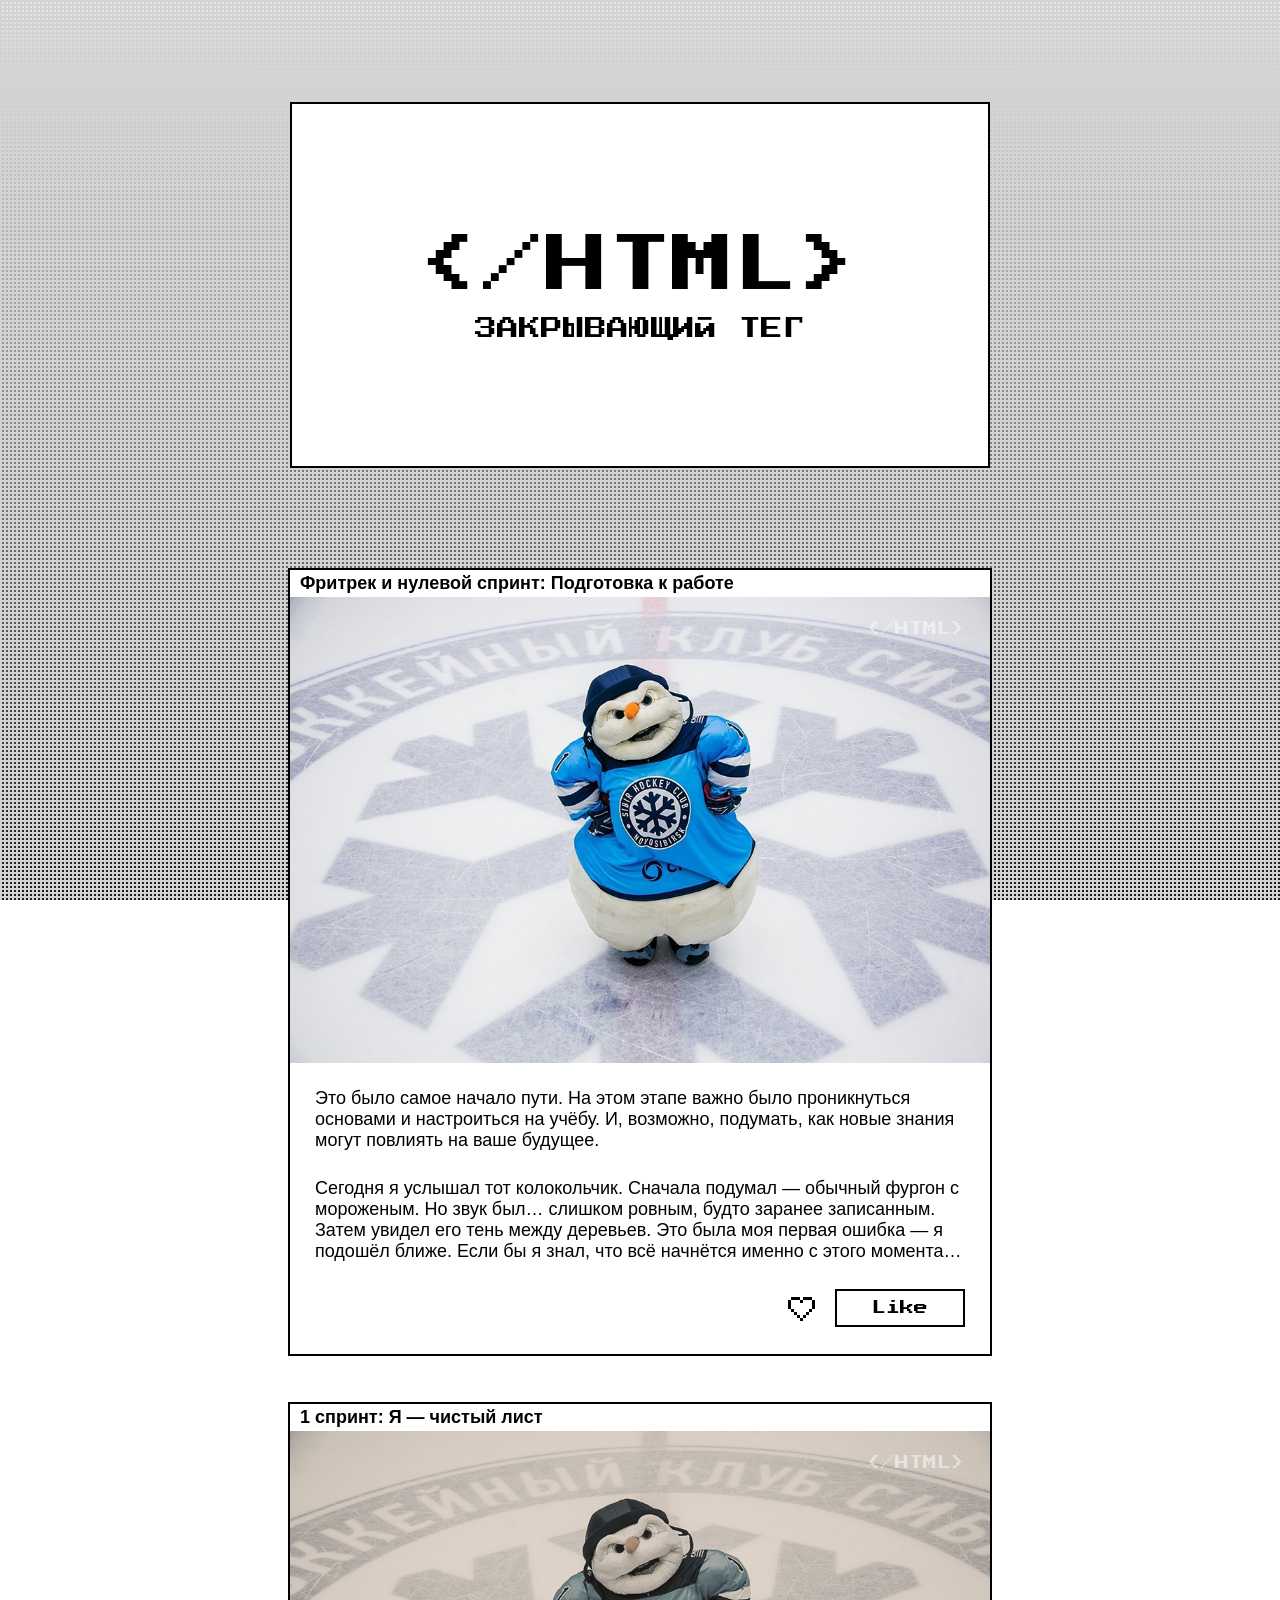
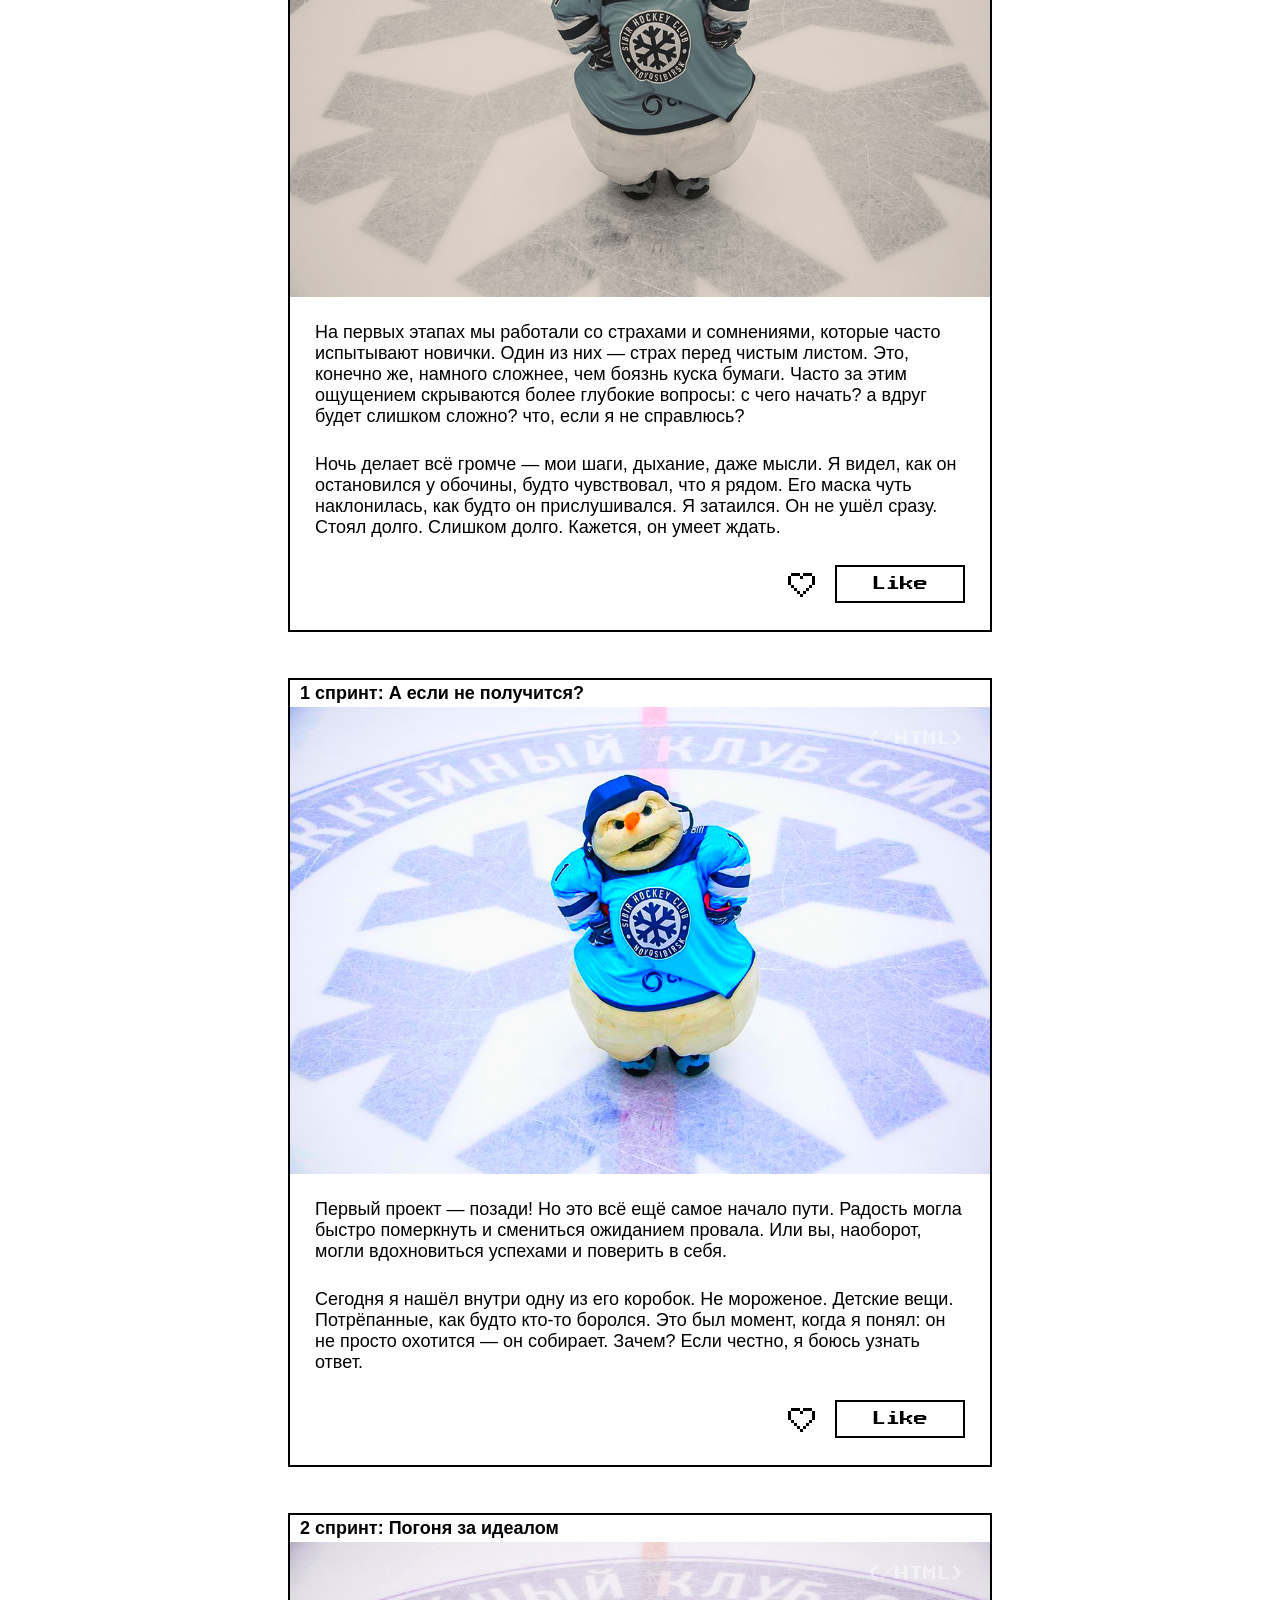
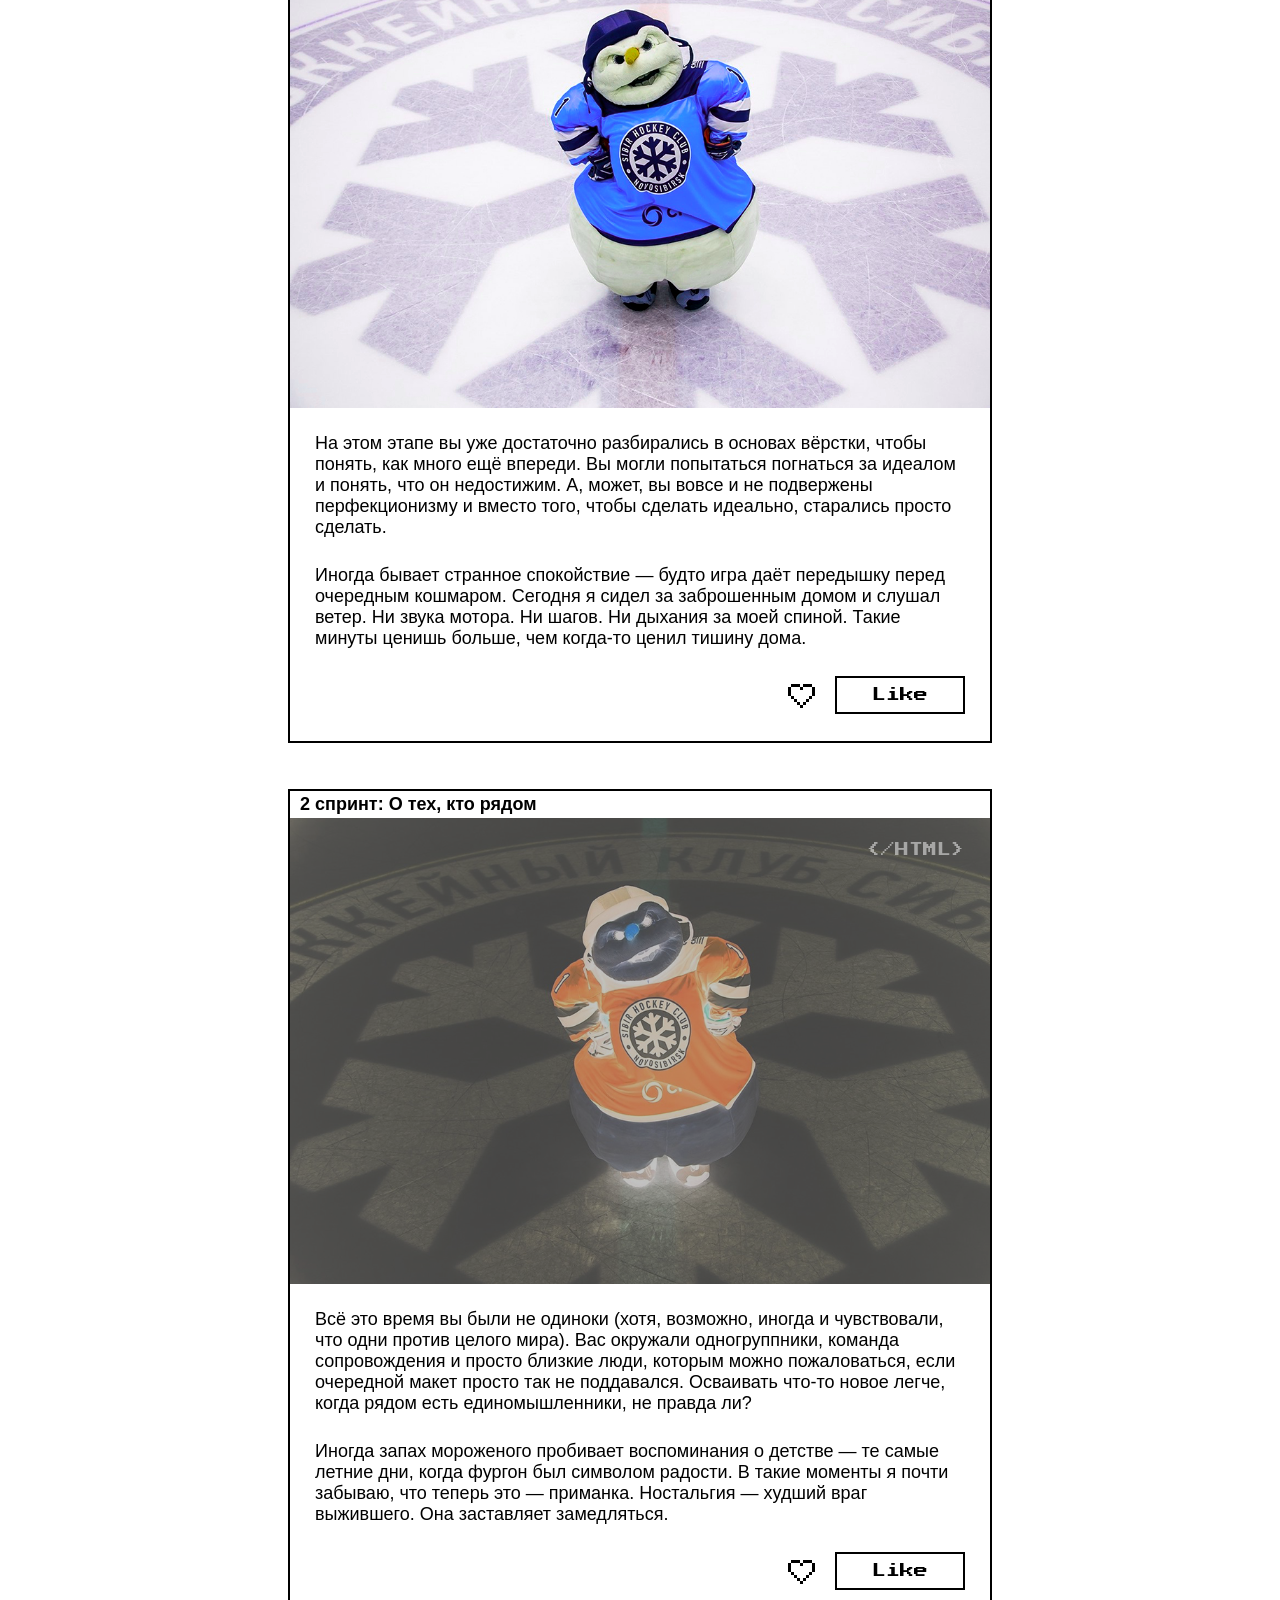
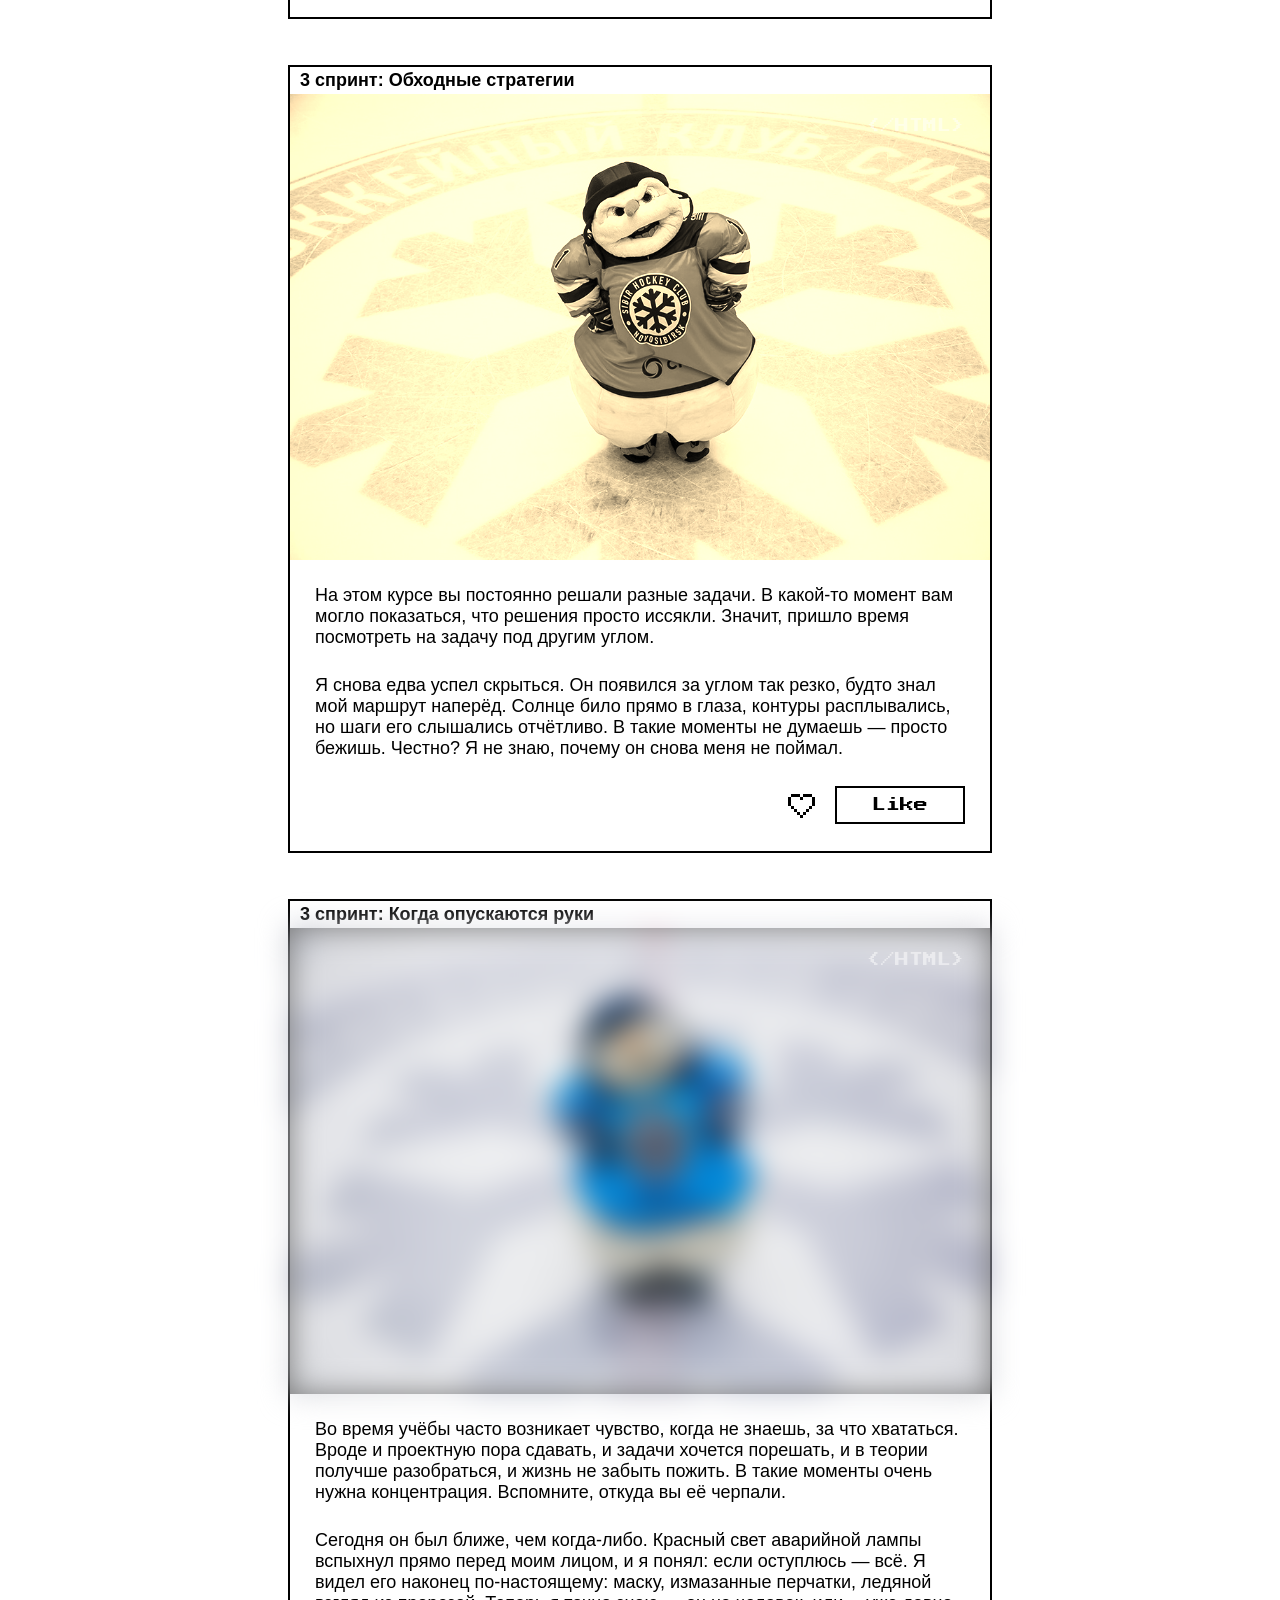
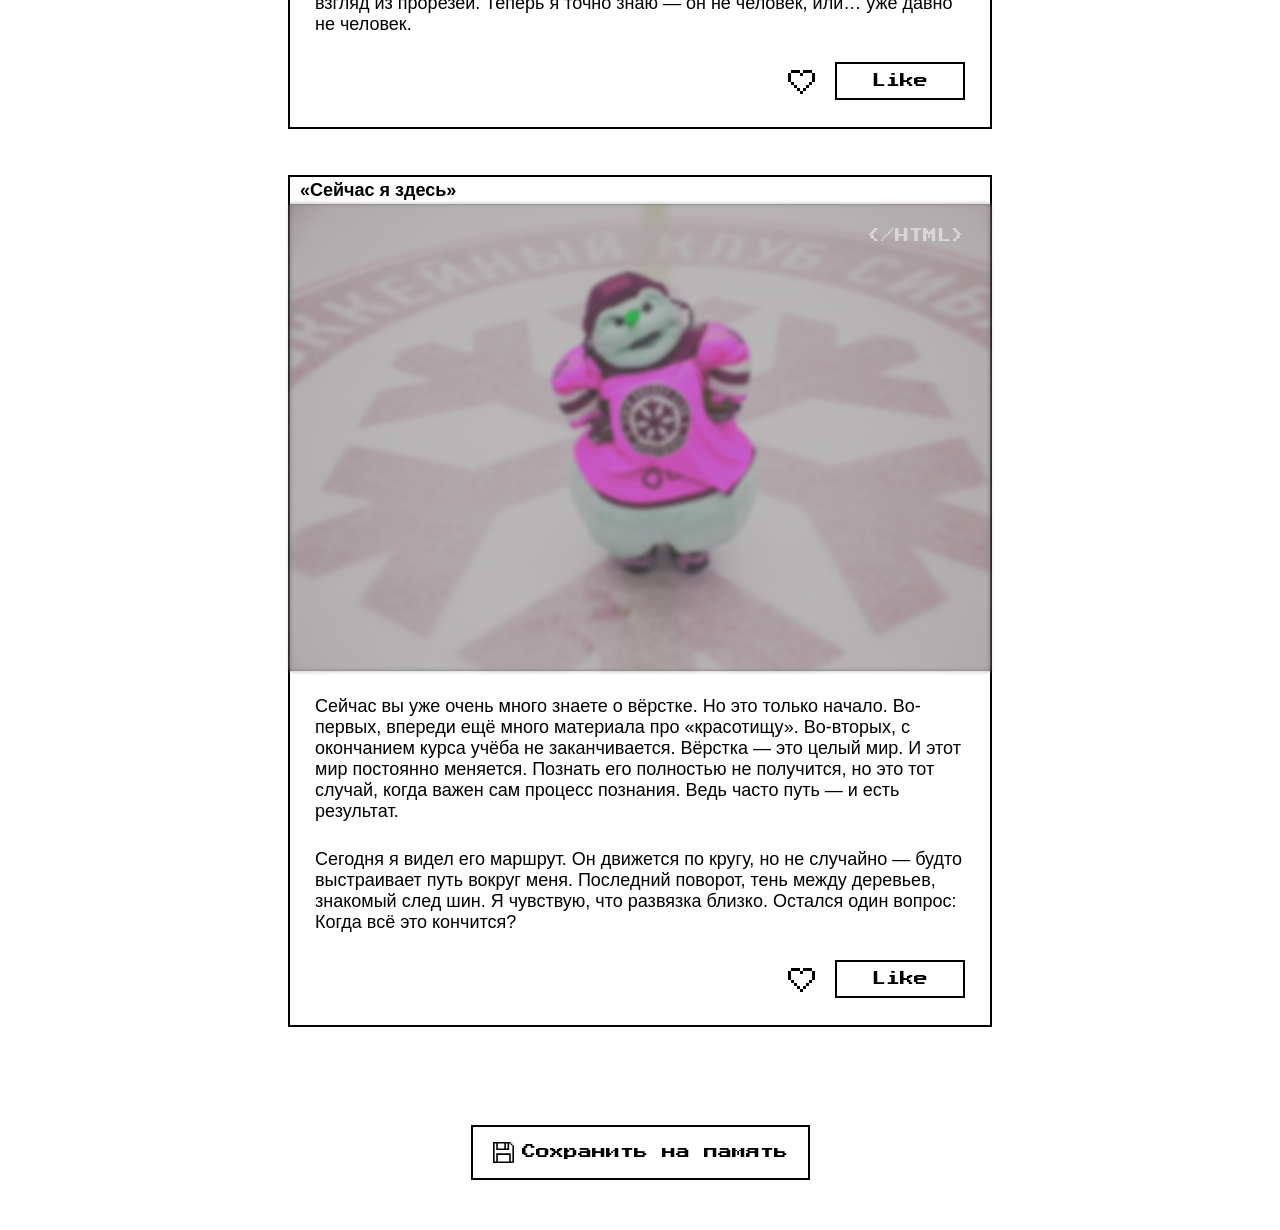
<file: index.html>
<!DOCTYPE html>
<html lang="ru">
  <head>
    <meta charset="UTF-8" />
    <meta name="viewport" content="width=device-width, initial-scale=1.0" />
    <title>Закрывающий тег</title>
    <link rel="stylesheet" href="./fonts/fonts.css" />
    <link rel="stylesheet" href="./styles/variables.css" />
    <link rel="stylesheet" href="./styles/globals.css" />
    <link rel="stylesheet" href="./styles/style.css" />
    <link rel="stylesheet" href="./styles/animations.css" />
    <link rel="icon" href="./images/favicon_image.ico" sizes="any" />
    <link rel="icon" href="./svg/favicon_image.svg" type="image/svg+xml" />
    <link rel="mobile-icon" href="./images/favicon_image.png" />
  </head>
  <body class="page">
    <header class="header">
      <p class="header-logo">&lt;/html&gt;</p>
      <p class="header-title">закрывающий тег</p>
    </header>
    <main>
     <section class="zero-sprint content__section">
        <h2 class="card-title">
          Фритрек и нулевой спринт: Подготовка к работе
        </h2>
        <div class="card-image">
          <span class="card-label">&lt;/HTML&gt;</span>
          <img class="section__card-image" src="./images/sneg.png" alt="zero_picture" loading="lazy" />
        </div>
        <div class="card-text">
          <p class="section__card-paragraph">
            Это было самое начало пути. На этом этапе важно было проникнуться
            основами и настроиться на учёбу. И, возможно, подумать, как новые
            знания могут повлиять на ваше будущее.
          </p>
          <p class="section__card-paragraph">
            Сегодня я услышал тот колокольчик. Сначала подумал — обычный фургон с мороженым. 
            Но звук был… слишком ровным, будто заранее записанным. Затем увидел его тень между деревьев. 
            Это была моя первая ошибка — я подошёл ближе. Если бы я знал, что всё начнётся именно с этого момента…
          </p>
          <div class="button-container">
            <button type="button" class="card__icon-button">
            <svg class="like-icon" width="39" height="36" viewBox="0 0 39 36" fill="none" xmlns="http://www.w3.org/2000/svg">
              <g class="heart">
                <path class="contour" d="M12 6H9V9H12V6ZM15 6H12V9H15V6ZM9 9H6V12H9V9ZM9 12H6V15H9V12ZM9 15H6V18H9V15ZM18 6H15V9H18V6ZM12 18H9V21H12V18ZM15 21H12V24H15V21ZM18 24H15V27H18V24ZM27 6H30V9H27V6ZM24 6H27V9H24V6ZM30 9H33V12H30V9ZM30 12H33V15H30V12ZM30 15H33V18H30V15ZM21 6H24V9H21V6ZM27 18H30V21H27V18ZM24 21H27V24H24V21ZM21 24H24V27H21V24ZM21 27H18V30H21V27ZM21 9H18V12H21V9Z" fill="black"/>
                <path class="main-body" d="M12 9H9V12H12V9ZM15 12H12V15H15V12ZM18 9H15V12H18V9ZM12 15H9V18H12V15ZM15 15H12V18H15V15ZM15 18H12V21H15V18ZM18 12H15V15H18V12ZM18 21H15V24H18V21ZM18 18H15V21H18V18ZM27 9H30V12H27V9ZM24 9H27V12H24V9ZM27 12H30V15H27V12ZM24 12H27V15H24V12ZM21 9H24V12H21V9ZM27 15H30V18H27V15ZM24 15H27V18H24V15ZM24 18H27V21H24V18ZM21 12H24V15H21V12ZM21 21H24V24H21V21ZM21 18H24V21H21V18ZM21 21H18V24H21V21ZM21 24H18V27H21V24Z" fill="#FF0000"/>
                <path class="core" d="M18 15H15V18H18V15ZM21 15H24V18H21V15ZM21 15H18V18H21V15ZM21 12H18V15H21V12ZM21 18H18V21H21V18Z" fill="white"/>
              </g>
              <path class="sparks" d="M36 13H39V16H36V13ZM27 27H30V30H27V27ZM18 33H21V36H18V33ZM9 27H12V30H9V27ZM24 0H27V3H24V0ZM33 3H36V6H33V3ZM3 3H6V6H3V3ZM12 0H15V3H12V0ZM0 13H3V16H0V13Z" fill="#FF0000"/>
            </svg>
            </button>
            <button type="button" class="card__like-button animated-button">
              <span class="button__text">Like</span>
            </button>
          </div>
        </div>
      </section>

      <section class="one-sprint content__section">
        <h2 class="card-title">
          1 спринт: Я — чистый лист
        </h2>
        <div class="card-image">
          <span class="card-label">&lt;/HTML&gt;</span>
          <img class="section__card-image first-picture" src="./images/sneg.png" alt="zero_picture" loading="lazy" />
        </div>
        <div class="card-text">
          <p class="section__card-paragraph">
            На первых этапах мы работали со страхами и сомнениями, которые часто испытывают новички.
            Один из них — страх перед чистым листом. Это, конечно же, намного сложнее, чем боязнь куска бумаги. 
            Часто за этим ощущением скрываются более глубокие вопросы: с чего начать? а вдруг будет слишком сложно? что, 
            если я не справлюсь?
          </p>
          <p class="section__card-paragraph">
            Ночь делает всё громче — мои шаги, дыхание, даже мысли. Я видел, как он остановился у обочины, 
            будто чувствовал, что я рядом. Его маска чуть наклонилась, как будто он прислушивался. Я затаился. 
            Он не ушёл сразу. Стоял долго. Слишком долго. Кажется, он умеет ждать.
          </p>
          <div class="button-container">
            <button type="button" class="card__icon-button">
            <svg class="like-icon" width="39" height="36" viewBox="0 0 39 36" fill="none" xmlns="http://www.w3.org/2000/svg">
              <g class="heart">
                <path class="contour" d="M12 6H9V9H12V6ZM15 6H12V9H15V6ZM9 9H6V12H9V9ZM9 12H6V15H9V12ZM9 15H6V18H9V15ZM18 6H15V9H18V6ZM12 18H9V21H12V18ZM15 21H12V24H15V21ZM18 24H15V27H18V24ZM27 6H30V9H27V6ZM24 6H27V9H24V6ZM30 9H33V12H30V9ZM30 12H33V15H30V12ZM30 15H33V18H30V15ZM21 6H24V9H21V6ZM27 18H30V21H27V18ZM24 21H27V24H24V21ZM21 24H24V27H21V24ZM21 27H18V30H21V27ZM21 9H18V12H21V9Z" fill="black"/>
                <path class="main-body" d="M12 9H9V12H12V9ZM15 12H12V15H15V12ZM18 9H15V12H18V9ZM12 15H9V18H12V15ZM15 15H12V18H15V15ZM15 18H12V21H15V18ZM18 12H15V15H18V12ZM18 21H15V24H18V21ZM18 18H15V21H18V18ZM27 9H30V12H27V9ZM24 9H27V12H24V9ZM27 12H30V15H27V12ZM24 12H27V15H24V12ZM21 9H24V12H21V9ZM27 15H30V18H27V15ZM24 15H27V18H24V15ZM24 18H27V21H24V18ZM21 12H24V15H21V12ZM21 21H24V24H21V21ZM21 18H24V21H21V18ZM21 21H18V24H21V21ZM21 24H18V27H21V24Z" fill="#FF0000"/>
                <path class="core" d="M18 15H15V18H18V15ZM21 15H24V18H21V15ZM21 15H18V18H21V15ZM21 12H18V15H21V12ZM21 18H18V21H21V18Z" fill="white"/>
              </g>
              <path class="sparks" d="M36 13H39V16H36V13ZM27 27H30V30H27V27ZM18 33H21V36H18V33ZM9 27H12V30H9V27ZM24 0H27V3H24V0ZM33 3H36V6H33V3ZM3 3H6V6H3V3ZM12 0H15V3H12V0ZM0 13H3V16H0V13Z" fill="#FF0000"/>
            </svg>
            </button>
            <button type="button" class="card__like-button animated-button">
              <span class="button__text">Like</span>
            </button>
          </div>
        </div>
      </section>

      <section class="two-sprint content__section">
        <h2 class="card-title">
          1 спринт: А если не получится?
        </h2>
        <div class="card-image">
          <span class="card-label">&lt;/HTML&gt;</span>
          <img class="section__card-image second-picture" src="./images/sneg.png" alt="zero_picture" loading="lazy" />
        </div>
        <div class="card-text">
          <p class="section__card-paragraph">
            Первый проект — позади! Но это всё ещё самое начало пути. Радость могла быстро померкнуть 
            и смениться ожиданием провала. Или вы, наоборот, могли вдохновиться успехами и поверить в себя.
          </p>
          <p class="section__card-paragraph">
            Сегодня я нашёл внутри одну из его коробок. Не мороженое. Детские вещи. 
            Потрёпанные, как будто кто-то боролся. Это был момент, когда я понял: он не просто охотится — он собирает. 
            Зачем? Если честно, я боюсь узнать ответ.
          </p>
          <div class="button-container">
            <button type="button" class="card__icon-button">
            <svg class="like-icon" width="39" height="36" viewBox="0 0 39 36" fill="none" xmlns="http://www.w3.org/2000/svg">
              <g class="heart">
                <path class="contour" d="M12 6H9V9H12V6ZM15 6H12V9H15V6ZM9 9H6V12H9V9ZM9 12H6V15H9V12ZM9 15H6V18H9V15ZM18 6H15V9H18V6ZM12 18H9V21H12V18ZM15 21H12V24H15V21ZM18 24H15V27H18V24ZM27 6H30V9H27V6ZM24 6H27V9H24V6ZM30 9H33V12H30V9ZM30 12H33V15H30V12ZM30 15H33V18H30V15ZM21 6H24V9H21V6ZM27 18H30V21H27V18ZM24 21H27V24H24V21ZM21 24H24V27H21V24ZM21 27H18V30H21V27ZM21 9H18V12H21V9Z" fill="black"/>
                <path class="main-body" d="M12 9H9V12H12V9ZM15 12H12V15H15V12ZM18 9H15V12H18V9ZM12 15H9V18H12V15ZM15 15H12V18H15V15ZM15 18H12V21H15V18ZM18 12H15V15H18V12ZM18 21H15V24H18V21ZM18 18H15V21H18V18ZM27 9H30V12H27V9ZM24 9H27V12H24V9ZM27 12H30V15H27V12ZM24 12H27V15H24V12ZM21 9H24V12H21V9ZM27 15H30V18H27V15ZM24 15H27V18H24V15ZM24 18H27V21H24V18ZM21 12H24V15H21V12ZM21 21H24V24H21V21ZM21 18H24V21H21V18ZM21 21H18V24H21V21ZM21 24H18V27H21V24Z" fill="#FF0000"/>
                <path class="core" d="M18 15H15V18H18V15ZM21 15H24V18H21V15ZM21 15H18V18H21V15ZM21 12H18V15H21V12ZM21 18H18V21H21V18Z" fill="white"/>
              </g>
              <path class="sparks" d="M36 13H39V16H36V13ZM27 27H30V30H27V27ZM18 33H21V36H18V33ZM9 27H12V30H9V27ZM24 0H27V3H24V0ZM33 3H36V6H33V3ZM3 3H6V6H3V3ZM12 0H15V3H12V0ZM0 13H3V16H0V13Z" fill="#FF0000"/>
            </svg>
            </button>
            <button type="button" class="card__like-button animated-button">
              <span class="button__text">Like</span>
            </button>
          </div>
        </div>
      </section>

      <section class="three-sprint content__section">
        <h2 class="card-title">
          2 спринт: Погоня за идеалом
        </h2>
        <div class="card-image">
          <span class="card-label">&lt;/HTML&gt;</span>
          <img class="section__card-image third-picture" src="./images/sneg.png" alt="zero_picture" loading="lazy" />
        </div>
        <div class="card-text">
          <p class="section__card-paragraph">
            На этом этапе вы уже достаточно разбирались в основах вёрстки, чтобы понять, как много ещё впереди. 
            Вы могли попытаться погнаться за идеалом и понять, что он недостижим. А, может, вы вовсе и не подвержены 
            перфекционизму и вместо того, чтобы сделать идеально, старались просто сделать.
          </p>
          <p class="section__card-paragraph">
            Иногда бывает странное спокойствие — будто игра даёт передышку перед очередным кошмаром. 
            Сегодня я сидел за заброшенным домом и слушал ветер. Ни звука мотора. Ни шагов. Ни дыхания за моей спиной. 
            Такие минуты ценишь больше, чем когда-то ценил тишину дома.
          </p>
          <div class="button-container">
            <button type="button" class="card__icon-button">
            <svg class="like-icon" width="39" height="36" viewBox="0 0 39 36" fill="none" xmlns="http://www.w3.org/2000/svg">
              <g class="heart">
                <path class="contour" d="M12 6H9V9H12V6ZM15 6H12V9H15V6ZM9 9H6V12H9V9ZM9 12H6V15H9V12ZM9 15H6V18H9V15ZM18 6H15V9H18V6ZM12 18H9V21H12V18ZM15 21H12V24H15V21ZM18 24H15V27H18V24ZM27 6H30V9H27V6ZM24 6H27V9H24V6ZM30 9H33V12H30V9ZM30 12H33V15H30V12ZM30 15H33V18H30V15ZM21 6H24V9H21V6ZM27 18H30V21H27V18ZM24 21H27V24H24V21ZM21 24H24V27H21V24ZM21 27H18V30H21V27ZM21 9H18V12H21V9Z" fill="black"/>
                <path class="main-body" d="M12 9H9V12H12V9ZM15 12H12V15H15V12ZM18 9H15V12H18V9ZM12 15H9V18H12V15ZM15 15H12V18H15V15ZM15 18H12V21H15V18ZM18 12H15V15H18V12ZM18 21H15V24H18V21ZM18 18H15V21H18V18ZM27 9H30V12H27V9ZM24 9H27V12H24V9ZM27 12H30V15H27V12ZM24 12H27V15H24V12ZM21 9H24V12H21V9ZM27 15H30V18H27V15ZM24 15H27V18H24V15ZM24 18H27V21H24V18ZM21 12H24V15H21V12ZM21 21H24V24H21V21ZM21 18H24V21H21V18ZM21 21H18V24H21V21ZM21 24H18V27H21V24Z" fill="#FF0000"/>
                <path class="core" d="M18 15H15V18H18V15ZM21 15H24V18H21V15ZM21 15H18V18H21V15ZM21 12H18V15H21V12ZM21 18H18V21H21V18Z" fill="white"/>
              </g>
              <path class="sparks" d="M36 13H39V16H36V13ZM27 27H30V30H27V27ZM18 33H21V36H18V33ZM9 27H12V30H9V27ZM24 0H27V3H24V0ZM33 3H36V6H33V3ZM3 3H6V6H3V3ZM12 0H15V3H12V0ZM0 13H3V16H0V13Z" fill="#FF0000"/>
            </svg>
            </button>
            <button type="button" class="card__like-button animated-button">
              <span class="button__text">Like</span>
            </button>
          </div>
        </div>
      </section>

      <section class="four-sprint content__section">
        <h2 class="card-title">
          2 спринт: О тех, кто рядом
        </h2>
        <div class="card-image">
          <span class="card-label">&lt;/HTML&gt;</span>
          <img class="section__card-image fourth-picture" src="./images/sneg.png" alt="zero_picture" loading="lazy" />
        </div>
        <div class="card-text">
          <p class="section__card-paragraph">
            Всё это время вы были не одиноки (хотя, возможно, иногда и чувствовали, что одни против целого мира). 
            Вас окружали одногруппники, команда сопровождения и просто близкие люди, которым можно пожаловаться, 
            если очередной макет просто так не поддавался. Осваивать что-то новое легче, когда рядом есть 
            единомышленники, не правда ли?
          </p>
          <p class="section__card-paragraph">
            Иногда запах мороженого пробивает воспоминания о детстве — те самые летние дни, когда фургон 
            был символом радости. В такие моменты я почти забываю, что теперь это — приманка. Ностальгия — худший 
            враг выжившего. Она заставляет замедляться.
          </p>
          <div class="button-container">
            <button type="button" class="card__icon-button">
            <svg class="like-icon" width="39" height="36" viewBox="0 0 39 36" fill="none" xmlns="http://www.w3.org/2000/svg">
              <g class="heart">
                <path class="contour" d="M12 6H9V9H12V6ZM15 6H12V9H15V6ZM9 9H6V12H9V9ZM9 12H6V15H9V12ZM9 15H6V18H9V15ZM18 6H15V9H18V6ZM12 18H9V21H12V18ZM15 21H12V24H15V21ZM18 24H15V27H18V24ZM27 6H30V9H27V6ZM24 6H27V9H24V6ZM30 9H33V12H30V9ZM30 12H33V15H30V12ZM30 15H33V18H30V15ZM21 6H24V9H21V6ZM27 18H30V21H27V18ZM24 21H27V24H24V21ZM21 24H24V27H21V24ZM21 27H18V30H21V27ZM21 9H18V12H21V9Z" fill="black"/>
                <path class="main-body" d="M12 9H9V12H12V9ZM15 12H12V15H15V12ZM18 9H15V12H18V9ZM12 15H9V18H12V15ZM15 15H12V18H15V15ZM15 18H12V21H15V18ZM18 12H15V15H18V12ZM18 21H15V24H18V21ZM18 18H15V21H18V18ZM27 9H30V12H27V9ZM24 9H27V12H24V9ZM27 12H30V15H27V12ZM24 12H27V15H24V12ZM21 9H24V12H21V9ZM27 15H30V18H27V15ZM24 15H27V18H24V15ZM24 18H27V21H24V18ZM21 12H24V15H21V12ZM21 21H24V24H21V21ZM21 18H24V21H21V18ZM21 21H18V24H21V21ZM21 24H18V27H21V24Z" fill="#FF0000"/>
                <path class="core" d="M18 15H15V18H18V15ZM21 15H24V18H21V15ZM21 15H18V18H21V15ZM21 12H18V15H21V12ZM21 18H18V21H21V18Z" fill="white"/>
              </g>
              <path class="sparks" d="M36 13H39V16H36V13ZM27 27H30V30H27V27ZM18 33H21V36H18V33ZM9 27H12V30H9V27ZM24 0H27V3H24V0ZM33 3H36V6H33V3ZM3 3H6V6H3V3ZM12 0H15V3H12V0ZM0 13H3V16H0V13Z" fill="#FF0000"/>
            </svg>
            </button>
            <button type="button" class="card__like-button animated-button">
              <span class="button__text">Like</span>
            </button>
          </div>
        </div>
      </section>

      <section class="five-sprint content__section">
        <h2 class="card-title">
          3 спринт: Обходные стратегии
        </h2>
        <div class="card-image">
          <span class="card-label">&lt;/HTML&gt;</span>
          <img class="section__card-image fifth-picture" src="./images/sneg.png" alt="zero_picture" loading="lazy" />
        </div>
        <div class="card-text">
          <p class="section__card-paragraph">
            На этом курсе вы постоянно решали разные задачи. 
            В какой-то момент вам могло показаться, что решения просто иссякли. 
            Значит, пришло время посмотреть на задачу под другим углом.
          </p>
          <p class="section__card-paragraph">
            Я снова едва успел скрыться. Он появился за углом так резко, будто знал мой маршрут наперёд. 
            Солнце било прямо в глаза, контуры расплывались, но шаги его слышались отчётливо. В такие моменты не думаешь — 
            просто бежишь. 
            Честно? Я не знаю, почему он снова меня не поймал.
          </p>
          <div class="button-container">
            <button type="button" class="card__icon-button">
            <svg class="like-icon" width="39" height="36" viewBox="0 0 39 36" fill="none" xmlns="http://www.w3.org/2000/svg">
              <g class="heart">
                <path class="contour" d="M12 6H9V9H12V6ZM15 6H12V9H15V6ZM9 9H6V12H9V9ZM9 12H6V15H9V12ZM9 15H6V18H9V15ZM18 6H15V9H18V6ZM12 18H9V21H12V18ZM15 21H12V24H15V21ZM18 24H15V27H18V24ZM27 6H30V9H27V6ZM24 6H27V9H24V6ZM30 9H33V12H30V9ZM30 12H33V15H30V12ZM30 15H33V18H30V15ZM21 6H24V9H21V6ZM27 18H30V21H27V18ZM24 21H27V24H24V21ZM21 24H24V27H21V24ZM21 27H18V30H21V27ZM21 9H18V12H21V9Z" fill="black"/>
                <path class="main-body" d="M12 9H9V12H12V9ZM15 12H12V15H15V12ZM18 9H15V12H18V9ZM12 15H9V18H12V15ZM15 15H12V18H15V15ZM15 18H12V21H15V18ZM18 12H15V15H18V12ZM18 21H15V24H18V21ZM18 18H15V21H18V18ZM27 9H30V12H27V9ZM24 9H27V12H24V9ZM27 12H30V15H27V12ZM24 12H27V15H24V12ZM21 9H24V12H21V9ZM27 15H30V18H27V15ZM24 15H27V18H24V15ZM24 18H27V21H24V18ZM21 12H24V15H21V12ZM21 21H24V24H21V21ZM21 18H24V21H21V18ZM21 21H18V24H21V21ZM21 24H18V27H21V24Z" fill="#FF0000"/>
                <path class="core" d="M18 15H15V18H18V15ZM21 15H24V18H21V15ZM21 15H18V18H21V15ZM21 12H18V15H21V12ZM21 18H18V21H21V18Z" fill="white"/>
              </g>
              <path class="sparks" d="M36 13H39V16H36V13ZM27 27H30V30H27V27ZM18 33H21V36H18V33ZM9 27H12V30H9V27ZM24 0H27V3H24V0ZM33 3H36V6H33V3ZM3 3H6V6H3V3ZM12 0H15V3H12V0ZM0 13H3V16H0V13Z" fill="#FF0000"/>
            </svg>
            </button>
            <button type="button" class="card__like-button animated-button">
              <span class="button__text">Like</span>
            </button>
          </div>
        </div>
      </section>

      <section class="six-sprint content__section">
        <h2 class="card-title">
          3 спринт: Когда опускаются руки
        </h2>
        <div class="card-image">
          <span class="card-label">&lt;/HTML&gt;</span>
          <img class="section__card-image sixth-picture" src="./images/sneg.png" alt="zero_picture" loading="lazy" />
        </div>
        <div class="card-text">
          <p class="section__card-paragraph">
            Во время учёбы часто возникает чувство, когда не знаешь, за что хвататься. 
            Вроде и проектную пора сдавать, и задачи хочется порешать, и в теории получше разобраться, и жизнь не 
            забыть пожить. В такие моменты очень нужна концентрация. Вспомните, откуда вы её черпали.
          </p>
          <p class="section__card-paragraph">
            Сегодня он был ближе, чем когда-либо. Красный свет аварийной лампы вспыхнул прямо перед моим лицом, 
            и я понял: если оступлюсь — всё. Я видел его наконец по-настоящему: маску, измазанные перчатки, ледяной взгляд 
            из прорезей. 
            Теперь я точно знаю — он не человек, или… уже давно не человек.
          </p>
          <div class="button-container">
            <button type="button" class="card__icon-button">
            <svg class="like-icon" width="39" height="36" viewBox="0 0 39 36" fill="none" xmlns="http://www.w3.org/2000/svg">
              <g class="heart">
                <path class="contour" d="M12 6H9V9H12V6ZM15 6H12V9H15V6ZM9 9H6V12H9V9ZM9 12H6V15H9V12ZM9 15H6V18H9V15ZM18 6H15V9H18V6ZM12 18H9V21H12V18ZM15 21H12V24H15V21ZM18 24H15V27H18V24ZM27 6H30V9H27V6ZM24 6H27V9H24V6ZM30 9H33V12H30V9ZM30 12H33V15H30V12ZM30 15H33V18H30V15ZM21 6H24V9H21V6ZM27 18H30V21H27V18ZM24 21H27V24H24V21ZM21 24H24V27H21V24ZM21 27H18V30H21V27ZM21 9H18V12H21V9Z" fill="black"/>
                <path class="main-body" d="M12 9H9V12H12V9ZM15 12H12V15H15V12ZM18 9H15V12H18V9ZM12 15H9V18H12V15ZM15 15H12V18H15V15ZM15 18H12V21H15V18ZM18 12H15V15H18V12ZM18 21H15V24H18V21ZM18 18H15V21H18V18ZM27 9H30V12H27V9ZM24 9H27V12H24V9ZM27 12H30V15H27V12ZM24 12H27V15H24V12ZM21 9H24V12H21V9ZM27 15H30V18H27V15ZM24 15H27V18H24V15ZM24 18H27V21H24V18ZM21 12H24V15H21V12ZM21 21H24V24H21V21ZM21 18H24V21H21V18ZM21 21H18V24H21V21ZM21 24H18V27H21V24Z" fill="#FF0000"/>
                <path class="core" d="M18 15H15V18H18V15ZM21 15H24V18H21V15ZM21 15H18V18H21V15ZM21 12H18V15H21V12ZM21 18H18V21H21V18Z" fill="white"/>
              </g>
              <path class="sparks" d="M36 13H39V16H36V13ZM27 27H30V30H27V27ZM18 33H21V36H18V33ZM9 27H12V30H9V27ZM24 0H27V3H24V0ZM33 3H36V6H33V3ZM3 3H6V6H3V3ZM12 0H15V3H12V0ZM0 13H3V16H0V13Z" fill="#FF0000"/>
            </svg>
            </button>
            <button type="button" class="card__like-button animated-button">
              <span class="button__text">Like</span>
            </button>
          </div>
        </div>
      </section>

      <section class="seven-sprint content__section">
        <h2 class="card-title">
          «Сейчас я здесь»
        </h2>
        <div class="card-image">
          <span class="card-label">&lt;/HTML&gt;</span>
          <img class="section__card-image seventh-picture" src="./images/sneg.png" alt="zero_picture" loading="lazy" />
        </div>
        <div class="card-text">
          <p class="section__card-paragraph">
            Сейчас вы уже очень много знаете о вёрстке. Но это только начало. 
            Во-первых, впереди ещё много материала про «красотищу». Во-вторых, с окончанием курса учёба не 
            заканчивается. Вёрстка — это целый мир. И этот мир постоянно меняется. Познать его полностью не получится, 
            но это тот случай, когда важен сам процесс познания. Ведь часто путь — и есть результат.
          </p>
          <p class="section__card-paragraph">
            Сегодня я видел его маршрут. Он движется по кругу, но не случайно — будто выстраивает путь вокруг меня. 
            Последний поворот, тень между деревьев, знакомый след шин. Я чувствую, что развязка близко. Остался один 
            вопрос: Когда всё это кончится?
          </p>
          <div class="button-container">
            <button type="button" class="card__icon-button">
            <svg class="like-icon" width="39" height="36" viewBox="0 0 39 36" fill="none" xmlns="http://www.w3.org/2000/svg">
              <g class="heart">
                <path class="contour" d="M12 6H9V9H12V6ZM15 6H12V9H15V6ZM9 9H6V12H9V9ZM9 12H6V15H9V12ZM9 15H6V18H9V15ZM18 6H15V9H18V6ZM12 18H9V21H12V18ZM15 21H12V24H15V21ZM18 24H15V27H18V24ZM27 6H30V9H27V6ZM24 6H27V9H24V6ZM30 9H33V12H30V9ZM30 12H33V15H30V12ZM30 15H33V18H30V15ZM21 6H24V9H21V6ZM27 18H30V21H27V18ZM24 21H27V24H24V21ZM21 24H24V27H21V24ZM21 27H18V30H21V27ZM21 9H18V12H21V9Z" fill="black"/>
                <path class="main-body" d="M12 9H9V12H12V9ZM15 12H12V15H15V12ZM18 9H15V12H18V9ZM12 15H9V18H12V15ZM15 15H12V18H15V15ZM15 18H12V21H15V18ZM18 12H15V15H18V12ZM18 21H15V24H18V21ZM18 18H15V21H18V18ZM27 9H30V12H27V9ZM24 9H27V12H24V9ZM27 12H30V15H27V12ZM24 12H27V15H24V12ZM21 9H24V12H21V9ZM27 15H30V18H27V15ZM24 15H27V18H24V15ZM24 18H27V21H24V18ZM21 12H24V15H21V12ZM21 21H24V24H21V21ZM21 18H24V21H21V18ZM21 21H18V24H21V21ZM21 24H18V27H21V24Z" fill="#FF0000"/>
                <path class="core" d="M18 15H15V18H18V15ZM21 15H24V18H21V15ZM21 15H18V18H21V15ZM21 12H18V15H21V12ZM21 18H18V21H21V18Z" fill="white"/>
              </g>
              <path class="sparks" d="M36 13H39V16H36V13ZM27 27H30V30H27V27ZM18 33H21V36H18V33ZM9 27H12V30H9V27ZM24 0H27V3H24V0ZM33 3H36V6H33V3ZM3 3H6V6H3V3ZM12 0H15V3H12V0ZM0 13H3V16H0V13Z" fill="#FF0000"/>
            </svg>
            </button>
            <button type="button" class="card__like-button animated-button">
              <span class="button__text">Like</span>
            </button>
          </div>
        </div>
      </section>
      <button class="save-button">
        <svg class="floppy-svg" xmlns="http://www.w3.org/2000/svg" viewBox="0 0 39 39" width="21" height="21">
          <path fill="currentColor" d="M0 0h3v3H0zM0 3h3v3H0zM0 6h3v3H0zM0 9h3v3H0zM0 12h3v3H0zM0 15h3v3H0zM0 18h3v3H0zM0 21h3v3H0zM0 24h3v3H0zM0 27h3v3H0zM0 30h3v3H0zM0 33h3v3H0zM0 36h3v3H0zM33 0v3h-3V0zM30 0v3h-3V0zM27 0v3h-3V0zM24 0v3h-3V0zM21 0v3h-3V0zM18 0v3h-3V0zM15 0v3h-3V0zM12 0v3H9V0zM9 0v3H6V0zM6 0v3H3V0zM36 3v3h-3V3zM9 6v3H6V6zM9 3v3H6V3zM9 9v3H6V9zM30 6v3h-3V6zM30 3v3h-3V3zM30 9v3h-3V9zM24 6v3h-3V6zM24 3v3h-3V3zM24 9v3h-3V9zM30 12v3h-3v-3zM27 12v3h-3v-3zM24 12v3h-3v-3zM21 12v3h-3v-3zM18 12v3h-3v-3zM15 12v3h-3v-3zM12 12v3H9v-3zM9 12v3H6v-3zM33 21v3h-3v-3zM30 21v3h-3v-3zM27 21v3h-3v-3zM24 21v3h-3v-3zM21 21v3h-3v-3zM18 21v3h-3v-3zM15 21v3h-3v-3zM12 21v3H9v-3zM9 21v3H6v-3zM33 24v3h-3v-3zM9 24v3H6v-3zM33 27v3h-3v-3zM9 27v3H6v-3zM33 30v3h-3v-3zM9 30v3H6v-3zM9 33v3H6v-3zM33 33v3h-3v-3zM36 36v3h-3v-3zM33 36v3h-3v-3zM30 36v3h-3v-3zM27 36v3h-3v-3zM24 36v3h-3v-3zM21 36v3h-3v-3zM18 36v3h-3v-3zM15 36v3h-3v-3zM12 36v3H9v-3zM9 36v3H6v-3zM6 36v3H3v-3zM39 39h-3v-3h3zM39 36h-3v-3h3zM39 33h-3v-3h3zM39 30h-3v-3h3zM39 27h-3v-3h3zM39 24h-3v-3h3zM39 21h-3v-3h3zM39 18h-3v-3h3zM39 15h-3v-3h3zM39 12h-3V9h3zM39 9h-3V6h3z"/>
        </svg>
        <span class="button__text">Сохранить на память</span>
      </button>
    </main>

    <dialog id="dialog-floppy" class="dialog">
      <div class="dialog-container">
        <div class="dialog-item">
          <svg viewBox="0 0 40 40" class="floppy_svg floppy-svg">
            <use href="./svg/floppy.svg#floppy" />
          </svg>
          <span class="dialog-text">Вставьте дискету, чтобы продолжить</span>
        </div>
        <div class="ok__dialog-button">
          <form method="dialog">
            <button class="animated-button" type="submit" id="ok-button">
              <span class="button__text ok">OK</span>
            </button>
          </form>
        </div>
      </div>
    </dialog>
    <script src="./scripts/like.js"></script>
  </body>
</html>
</file>
<file: fonts/fonts.css>
/* В этом файле вы импортируете все шрифты для сайта. Один из них вариативный и требует особенной настройки */
@font-face {
  font-family: "PressStart2P";
  font-display: swap;
  font-weight: 400;
  src:
    local('PressStart2P'), 
    url(./PressStart2P-Regular.woff) format('woff');
}

@font-face {
  font-family: "Inter";
  font-display: swap;
  font-weight: 400 785;
  src: 
    local('Inter-Variable'),
    url(./Inter-Variable.woff2) format('woff2 supports variations'),
    url(./Inter-Variable.woff2) format('woff2-variations');
}
</file>
<file: styles/variables.css>
/* В этом файле будут храниться все значения переменных в исходном состоянии, а так же их изменения в зависимости от ширины устройства */
:root {
  --main-font: "Inter-Variable", sans-serif;
  --accent-font: "PressStart2P", fantasy;
  --card-text-weight: 400;
  --card-title-weight: 700;
  --base-font-size: 18px;
  --accent-font-size: 14px;
  --background-color: #FFFFFF;
  --accent-color: #000000;
  --shadow-stroke: 1px #000;
  --text-shadow: -1px 0 #000, 0 1px #000, 1px 0 #000, 0 -1px #000;
  --card-gap: 50px;
  --contour-color: black;
  --animation-fill-color: red;
  --time: 0.3s;
  --heart-contour-color: black;
  --heart-sparks-color: red;
  --background-image: 
    repeating-linear-gradient(to right, #d3d3d3, #d3d3d3 2px, transparent 2px, transparent 4px),
    repeating-linear-gradient(to bottom, #d3d3d3, #d3d3d3 2px, transparent 2px, transparent 4px),
    linear-gradient(to bottom, #e7e7e7 0.01%, #1a1a1a 100%);
}
</file>
<file: styles/globals.css>
/* В этом файле уже написаны некоторые базовые стили, которые сбрасывают или преобразуют дефольное браузерное поведение.
Здесь же лежит утилитарный класс visually-hidden на случай, если нужно скрыть какой-то элемент, но оставить доступным для скринридера.
Вы можете изменять этот файл или дополнять. Но скорее всего, вам это не потребуется. */

*,
*::after,
*::before {
  box-sizing: border-box;
}

body {
  margin: 0;
}

h1,
h2,
h3,
h4,
h5,
h6,
p,
ul,
ol,
li {
  margin: 0;
  padding: 0;
}

a {
  color: inherit;
}

button,
input {
  color: currentColor;
  font-family: inherit;
  font-size: inherit;
}

ul,
ol {
  list-style: none;
}

.visually-hidden {
  position: absolute;
  inline-size: 1px;
  block-size: 1px;
  overflow: hidden;
  clip: rect(0 0 0 0);
  clip-path: inset(50%);
  white-space: nowrap;
}
</file>
<file: styles/style.css>
.page {
  min-inline-size: 320px;
  min-block-size: 100dvb;
  font-family: var(--main-font);
  font-variation-settings: "wght" var(--card-text-weight);
  font-size: var(--base-font-size);
  max-inline-size: 700px;
  background-size: cover;
  background-image: var(--background-image);
  background-attachment: fixed;
  background-position: center;
  background-repeat: no-repeat;
  margin: auto;
}

.header {
  display: flex;
  justify-content: center;
  align-items: center;
  flex-direction: column;
  font-family: var(--accent-font);
  font-weight: var(--card-text-weght);
  text-transform: uppercase;
  background-color: var(--background-color);
  border: 2px solid var(--accent-color);
  line-height: 100%;
  padding: 128px 121px;
  margin-top: 102px;
  margin-bottom: 102px;
}

.header-logo {
  font-size: clamp(3.0625rem, 2.7104rem + 1.5023vw, 4.0625rem);
  margin-bottom: 20px;
  padding: 25px 0;
  position: relative;
  text-align: center;
}

.header-title {
  font-size: clamp(0.875rem, 0.6769rem + 0.8451vw, 1.4375rem);
  text-wrap: nowrap;
}

main {
  display: flex;
  gap: var(--card-gap);
  flex-direction: column;
  align-items: center;
  justify-content: center;
}

section {
  width: 100%;
  outline: 2px solid var(--accent-color);
}

.content__section {
  background-color: var(--background-color);
}

.card-image {
  position: relative;
  background-color: grey;
}

.first-picture {
  filter: saturate(35%) contrast(85%) brightness(90%) sepia(30%)
    hue-rotate(-10deg) grayscale(15%);
}

.second-picture {
  filter: brightness(108%) contrast(95%) saturate(362%) hue-rotate(360deg);
}

.seventh-picture {
  filter: blur(2px) brightness(96%) hue-rotate(98deg) saturate(141%)
    contrast(55%);
}

.sixth-picture {
  filter: blur(15px);
}

.fifth-picture {
  filter: sepia(100%);
}

.fourth-picture {
  filter: invert(76%);
}

.third-picture {
  filter: hue-rotate(31deg) saturate(128%) contrast(107%);
}

.card-title {
  padding: 3px 10px;
  font-size: var(--card-title-weight);
}

.section__card-image {
  inline-size: 100%;
  block-size: 100%;
  object-fit: cover;
  display: block;
  object-position: center;
  position: relative;
  z-index: 0;
}

.card-label {
  position: absolute;
  font-family: var(--accent-font);
  font-size: var(--accent-font-size);
  text-transform: uppercase;
  top: 25px;
  right: 25px;
  mix-blend-mode: hard-light;
  text-shadow: var(--text-shadow);
  opacity: 0.5;
  z-index: 1;
  color: white;
}

.card-text {
  display: flex;
  flex-direction: column;
  gap: 27px;
  padding: 25px;
}

@supports (
  (text-stroke: 1px var(--shadow-stroke)) or
    (-webkit-text-stroke: 1px var(--shadow-stroke))
) {
  .card-label {
    text-shadow: none;
    -webkit-text-stroke: 1px var(--shadow-stroke);
  }
}

.button-container {
  display: flex;
  align-self: end;
  gap: 12px;
}

.card__like-button {
  width: 130px;
  height: 38px;
}

.animated-button {
  border: 2px solid var(--accent-color);
  display: flex;
  justify-content: center;
  align-items: center;
  overflow: hidden;
  position: relative;
  color: var(--background-color);
  transition: box-shadow 0.3s ease;
  cursor: pointer;
  background-color: var(--background-color);
}

.animated-button::before {
  content: "";
  position: absolute;
  inset: 0;
  background-color: var(--accent-color);
  transition: translate 0.5s ease-in-out;
  translate: -100%;
}

.animated-button:hover::before {
  translate: 0%;
}

.animated-button:focus {
  outline: none;
}

.animated-button:focus-visible {
  box-shadow: 2px 2px var(--accent-color);
}

.button__text {
  font-size: var(--accent-font-size);
  font-family: var(--accent-font);
  mix-blend-mode: difference;
  z-index: 1;
  position: relative;
}

.floppy-svg {
  mix-blend-mode: difference;
  color: white;
  inline-size: 21px;
  block-size: 21px;
  z-index: 1;
}

.floppy_svg {
  fill: white;
  color: #fff;
  background-color: transparent;
  mix-blend-mode: difference;
  inline-size: 39px;
  block-size: 39px;
}

.card__icon-button {
  display: flex;
  align-items: center;
  justify-content: center;
  border: 2px solid transparent;
  background: none;
  transition: outline 0.3s ease, border-color 0.3s ease;
  padding: 0px;
}

.card__icon-button:focus {
  outline: none;
}

.card__icon-button:focus-visible {
  border: 2px solid var(--accent-color);
}


dialog::backdrop {
  background-color: rgb(0 0 0 / 0.75);
}

.dialog {
  font-family: var(--accent-font);
  text-transform: uppercase;
  line-height: 1.5;
  color: var(--accent-color);
  padding-inline: 30px;
  padding-block: 30px;
  font-size: var(--accent-font-size);
  background-color: var(--background-color);
}

.dialog-container {
  display: flex;
  flex-direction: column;
  gap: 30px;
}

.dialog-item {
  display: flex;
  justify-content: end;
  align-items: center;
  gap: 20px;
}

.dialog-text {
  max-inline-size: 234px;
}

.ok__dialog-button button {
  inline-size: 100%;
}

.ok {
  padding: 11px 0;
}

@media (width <= 375px) {
  .header {
    margin-top: 100px;
    margin-bottom: 102px;
    padding: 120px 14px;
  }

  .dialog-button {
    width: 306px;
    height: 84px;
    flex-direction: column;
  }

  .floppy-svg {
    inline-size: 28px;
    block-size: 28px;
  }

  .dialog {
    padding: 32px 40px;
  }

  .card-label {
    top: 25px;
    right: 11px;
  }

  .dialog-text {
    max-inline-size: 198px;
  }
}

.save-button {
  display: flex;
  align-items: center;
  justify-content: center;
  gap: 8px;
  background-color: var(--background-color);
  border: 2px solid var(--accent-color);
  cursor: pointer;
  position: relative;
  overflow: hidden;
  padding: 15px 20px;
  margin: 50px auto;
  font-family: var(--accent-font);
  font-size: 14px;
}

.save-button::before {
  content: "";
  position: absolute;
  top: 0;
  left: 0;
  width: 100%;
  height: 100%;
  background-color: var(--accent-color);
  transition: transform 0.5s ease-in-out;
  transform: translateX(-100%);
}

.save-button:hover::before {
  transform: translateX(0);
}

.save-button:focus {
  outline: none;
}

.save-button:focus-visible {
  box-shadow: 2px 2px var(--accent-color);
  transition: box-shadow 0.3s ease;
}

.save-button .button__text {
  position: relative;
  z-index: 1;
  color: var(--background-color);
  mix-blend-mode: difference;
}

.save-button svg {
  position: relative;
  z-index: 1;
  width: 21px;
  height: 21px;
}
</file>
<file: styles/animations.css>
/* Опишите в этом файле все keyframes для проекта и стили анимаций иконки Like.

Будьте внимательны! Для корректной работы скриптов на этом сайте нужно, чтобы в HTML некоторые классы были названы особым образом:
✦ like-icon — для svg-иконки анимированного сердца
✦ card__like-button — для кнопки Like рядом с иконкой
✦ card__icon-button — для кнопки, оборачивающей иконку
✦ card__icon-button — для кнопки, оборачивающей иконку
✦ is-liked — для обозначения состояния лайкнутой иконки в виде сердца
✦ button__text — для обозначения текстового элемента внутри кнопки

*/
@keyframes show-sparks {
  0% {
    opacity: 0;
  }
  100% {
    opacity: 1;
  }
}

@keyframes scale {
  0% {
    transform: scale(1);
  }
  100% {
    transform: scale(1.25);
  }
}

.sparks {
  opacity: 0;
}

.like-icon .contour {
  fill: var(--contour-color);
  transition: fill 0.1s linear;
}

.like-icon .core {
  fill: transparent;
  transition: fill var(--time) ease 0.03s;
}

.like-icon .main-body {
  fill: transparent;
  transition: fill var(--time) ease;
}

.like-icon:hover .core {
  fill: var(--contour-color);
  transition: fill var(--time) ease;
}

.like-icon:hover .main-body {
  fill: var(--contour-color);
  transition: fill var(--time) ease 0.05s;
}

.like-icon:active .core {
  fill: var(--animation-fill-color);
  transition: fill var(--time) ease;
}

.like-icon:active .main-body {
  fill: var(--animation-fill-color);
  transition: fill var(--time) ease 0.05s;
}

.like-icon.is-liked .core {
  fill: var(--animation-fill-color);
  transition: fill var(--time) linear;
}

.like-icon.is-liked .contour {
  fill: var(--animation-fill-color);
  transition: fill var(--time) linear 0.06s;
}

.like-icon.is-liked .main-body {
  fill: var(--animation-fill-color);
  transition: fill var(--time) linear 0.05s;
}

.like-icon.is-liked .heart {
  animation: scale  var(--time) ease-in 0.1s 1;
  transform-origin: center;
} 

.like-icon.is-liked .sparks {
  animation: show-sparks var(--time) ease-in var(--time) 1;
}
</file>
